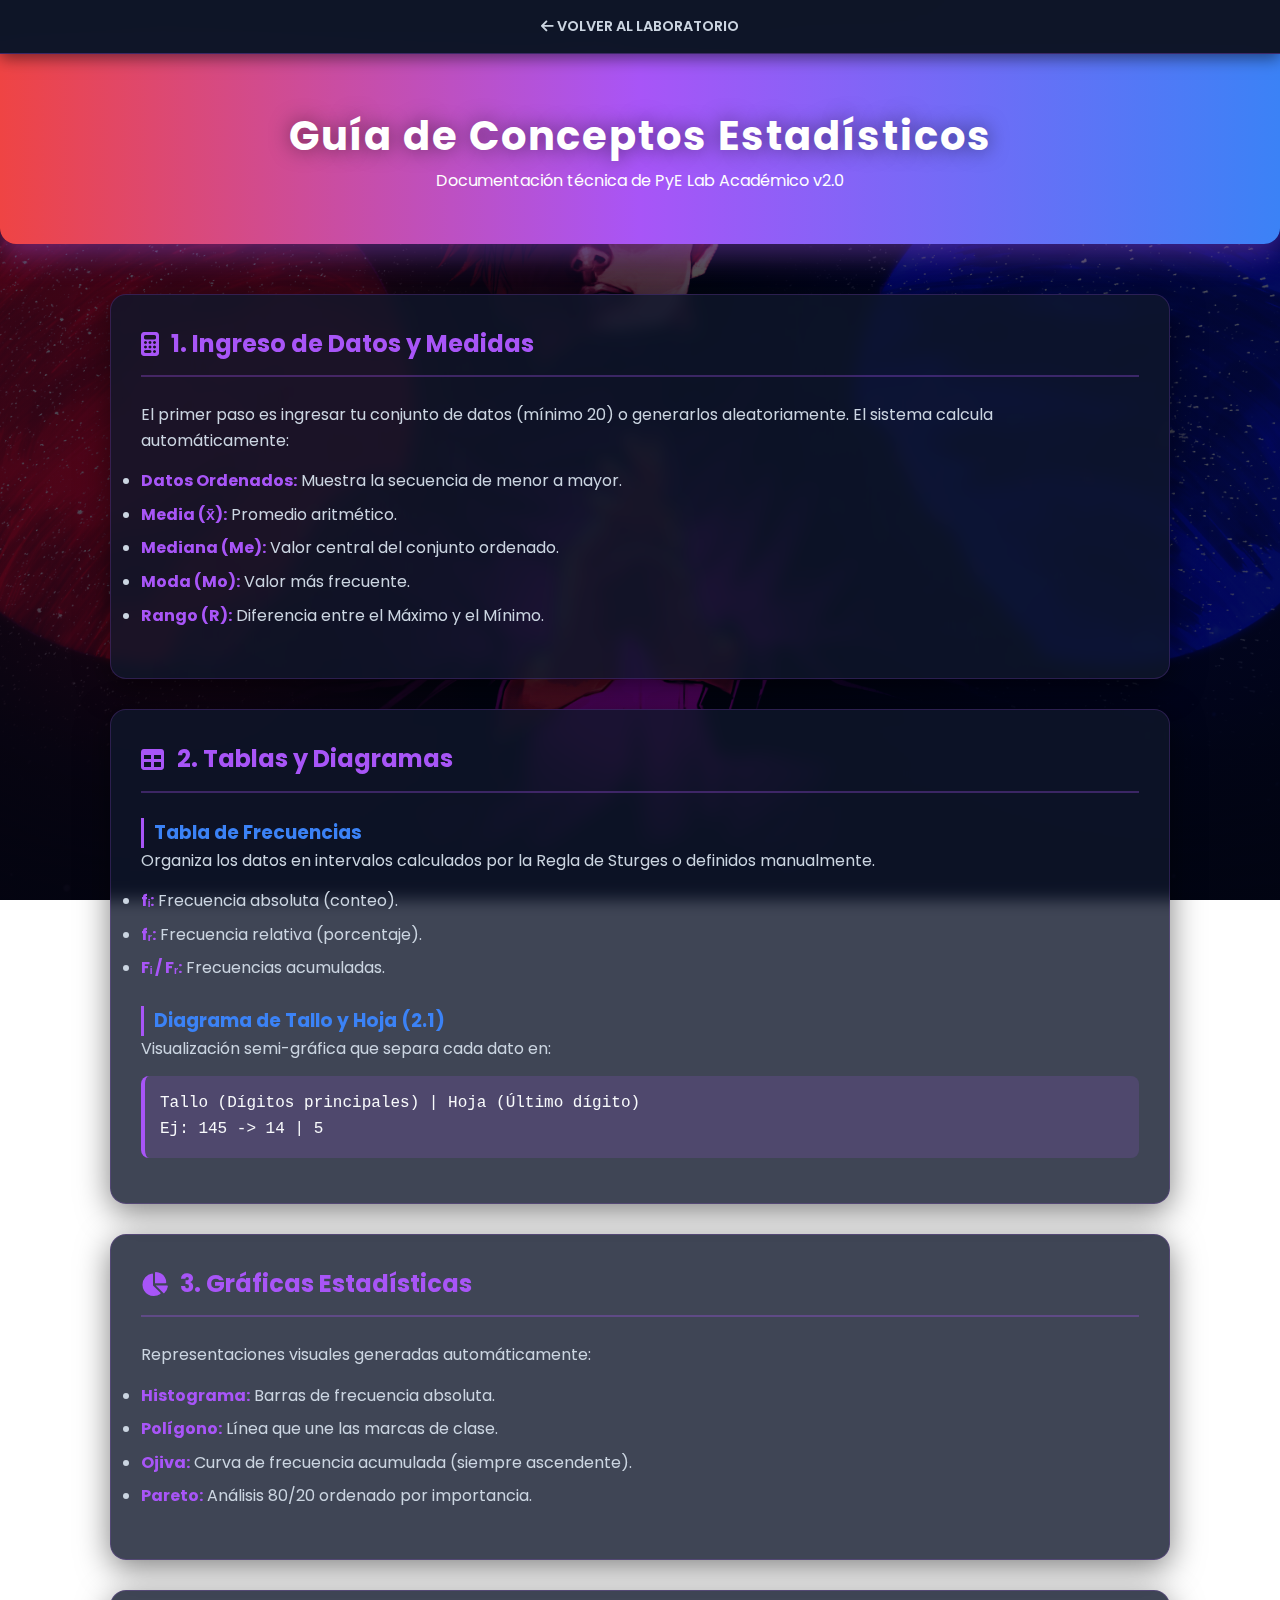
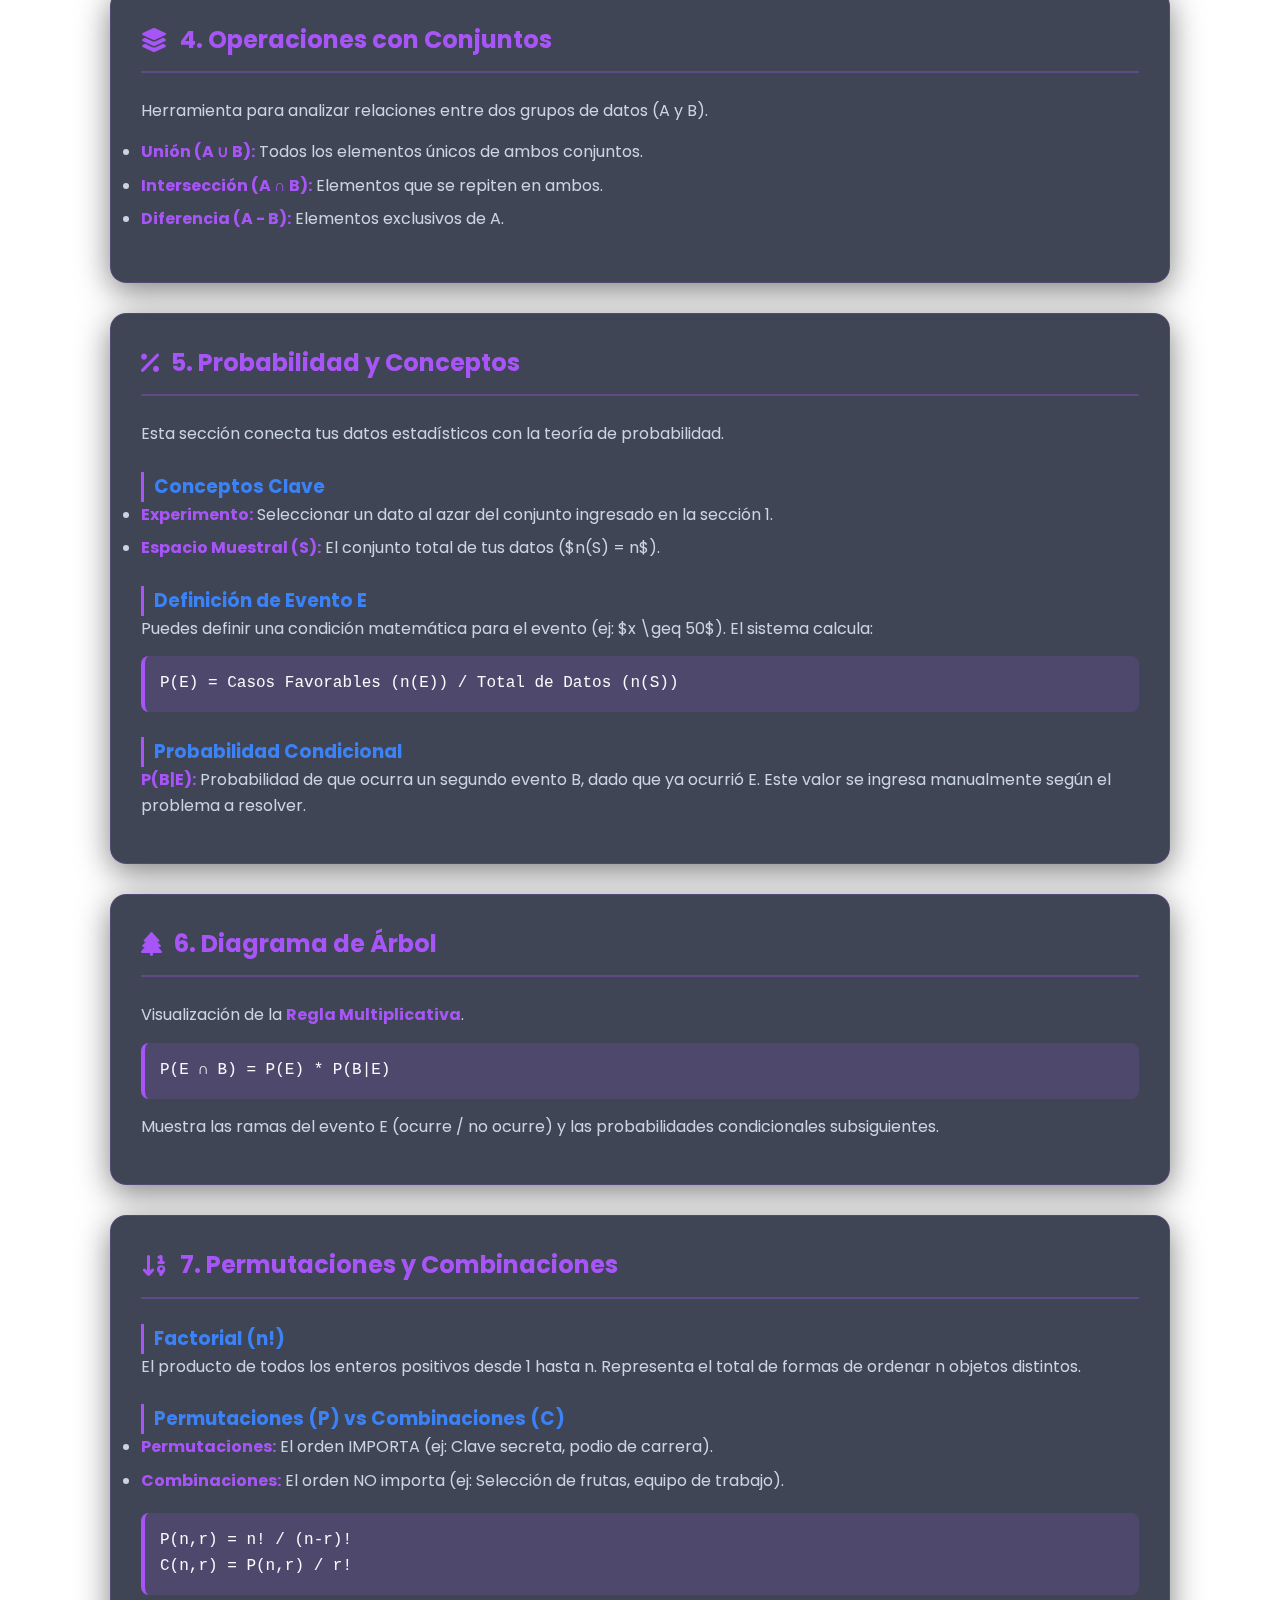
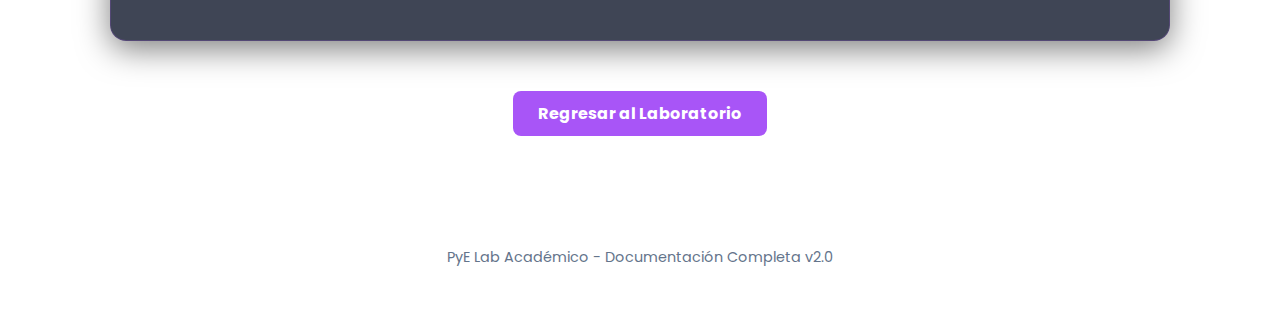
<file: Guia.html>
<!DOCTYPE html>
<html lang="es">
<head>
    <meta charset="UTF-8">
    <meta name="viewport" content="width=device-width, initial-scale=1.0">
    <title>Guía Académica Completa - PyE Lab</title>
    <link href="https://fonts.googleapis.com/css2?family=Poppins:wght@400;600&display=swap" rel="stylesheet">
    <link rel="stylesheet" href="https://cdnjs.cloudflare.com/ajax/libs/font-awesome/6.4.0/css/all.min.css">
    <link rel="stylesheet" href="css/style.css">
    <style>
        .guia-content h3 { color: var(--color-secundario); margin-top: 25px; border-left: 3px solid var(--color-principal); padding-left: 10px; }
        .guia-content p { margin-bottom: 15px; color: #cbd5e1; }
        .formula { background: rgba(168, 85, 247, 0.15); padding: 15px; border-radius: 8px; border-left: 4px solid var(--color-principal); font-family: 'Courier New', monospace; margin: 15px 0; color: #f8fafc; }
        .btn-regresar { display: inline-block; margin-top: 20px; text-decoration: none; background: var(--color-principal); color: white; padding: 10px 25px; border-radius: 8px; transition: 0.3s; font-weight: bold; }
        .btn-regresar:hover { filter: brightness(1.2); transform: translateY(-2px); box-shadow: 0 5px 15px var(--color-principal); }
        ul { color: #cbd5e1; margin-bottom: 20px; }
        li { margin-bottom: 8px; }
        strong { color: var(--color-principal); }
    </style>
</head>
<body>

    <nav>
        <a href="Index.html"><i class="fas fa-arrow-left"></i> Volver al Laboratorio</a>
    </nav>

    <header>
        <h1>Guía de Conceptos Estadísticos</h1>
        <p>Documentación técnica de PyE Lab Académico v2.0</p>
    </header>

    <div class="container guia-content">

        <!-- 1. DATOS Y MEDIDAS -->
        <section class="card">
            <h2><i class="fas fa-calculator"></i> 1. Ingreso de Datos y Medidas</h2>
            <p>El primer paso es ingresar tu conjunto de datos (mínimo 20) o generarlos aleatoriamente. El sistema calcula automáticamente:</p>
            <ul>
                <li><strong>Datos Ordenados:</strong> Muestra la secuencia de menor a mayor.</li>
                <li><strong>Media (x̄):</strong> Promedio aritmético.</li>
                <li><strong>Mediana (Me):</strong> Valor central del conjunto ordenado.</li>
                <li><strong>Moda (Mo):</strong> Valor más frecuente.</li>
                <li><strong>Rango (R):</strong> Diferencia entre el Máximo y el Mínimo.</li>
            </ul>
        </section>

        <!-- 2. TABLAS Y DIAGRAMAS -->
        <section class="card">
            <h2><i class="fas fa-table"></i> 2. Tablas y Diagramas</h2>
            
            <h3>Tabla de Frecuencias</h3>
            <p>Organiza los datos en intervalos calculados por la Regla de Sturges o definidos manualmente.</p>
            <ul>
                <li><strong>fᵢ:</strong> Frecuencia absoluta (conteo).</li>
                <li><strong>fᵣ:</strong> Frecuencia relativa (porcentaje).</li>
                <li><strong>Fᵢ / Fᵣ:</strong> Frecuencias acumuladas.</li>
            </ul>

            <h3>Diagrama de Tallo y Hoja (2.1)</h3>
            <p>Visualización semi-gráfica que separa cada dato en:</p>
            <div class="formula">
                Tallo (Dígitos principales) | Hoja (Último dígito)<br>
                Ej: 145 -> 14 | 5
            </div>
        </section>

        <!-- 3. VISUALIZACIÓN -->
        <section class="card">
            <h2><i class="fas fa-chart-pie"></i> 3. Gráficas Estadísticas</h2>
            <p>Representaciones visuales generadas automáticamente:</p>
            <ul>
                <li><strong>Histograma:</strong> Barras de frecuencia absoluta.</li>
                <li><strong>Polígono:</strong> Línea que une las marcas de clase.</li>
                <li><strong>Ojiva:</strong> Curva de frecuencia acumulada (siempre ascendente).</li>
                <li><strong>Pareto:</strong> Análisis 80/20 ordenado por importancia.</li>
            </ul>
        </section>

        <!-- 4. CONJUNTOS -->
        <section class="card">
            <h2><i class="fas fa-layer-group"></i> 4. Operaciones con Conjuntos</h2>
            <p>Herramienta para analizar relaciones entre dos grupos de datos (A y B).</p>
            <ul>
                <li><strong>Unión (A ∪ B):</strong> Todos los elementos únicos de ambos conjuntos.</li>
                <li><strong>Intersección (A ∩ B):</strong> Elementos que se repiten en ambos.</li>
                <li><strong>Diferencia (A - B):</strong> Elementos exclusivos de A.</li>
            </ul>
        </section>

        <!-- 5. PROBABILIDAD -->
        <section class="card">
            <h2><i class="fas fa-percentage"></i> 5. Probabilidad y Conceptos</h2>
            <p>Esta sección conecta tus datos estadísticos con la teoría de probabilidad.</p>
            
            <h3>Conceptos Clave</h3>
            <ul>
                <li><strong>Experimento:</strong> Seleccionar un dato al azar del conjunto ingresado en la sección 1.</li>
                <li><strong>Espacio Muestral (S):</strong> El conjunto total de tus datos ($n(S) = n$).</li>
            </ul>

            <h3>Definición de Evento E</h3>
            <p>Puedes definir una condición matemática para el evento (ej: $x \geq 50$). El sistema calcula:</p>
            <div class="formula">
                P(E) = Casos Favorables (n(E)) / Total de Datos (n(S))
            </div>
            
            <h3>Probabilidad Condicional</h3>
            <p><strong>P(B|E):</strong> Probabilidad de que ocurra un segundo evento B, dado que ya ocurrió E. Este valor se ingresa manualmente según el problema a resolver.</p>
        </section>

        <!-- 6. DIAGRAMA DE ÁRBOL -->
        <section class="card">
            <h2><i class="fas fa-tree"></i> 6. Diagrama de Árbol</h2>
            <p>Visualización de la <strong>Regla Multiplicativa</strong>.</p>
            <div class="formula">P(E ∩ B) = P(E) * P(B|E)</div>
            <p>Muestra las ramas del evento E (ocurre / no ocurre) y las probabilidades condicionales subsiguientes.</p>
        </section>

        <!-- 7. COMBINATORIA -->
        <section class="card">
            <h2><i class="fas fa-sort-numeric-down"></i> 7. Permutaciones y Combinaciones</h2>
            
            <h3>Factorial (n!)</h3>
            <p>El producto de todos los enteros positivos desde 1 hasta n. Representa el total de formas de ordenar n objetos distintos.</p>

            <h3>Permutaciones (P) vs Combinaciones (C)</h3>
            <ul>
                <li><strong>Permutaciones:</strong> El orden IMPORTA (ej: Clave secreta, podio de carrera).</li>
                <li><strong>Combinaciones:</strong> El orden NO importa (ej: Selección de frutas, equipo de trabajo).</li>
            </ul>
            <div class="formula">
                P(n,r) = n! / (n-r)! <br>
                C(n,r) = P(n,r) / r!
            </div>
        </section>

        <div style="text-align: center; margin-bottom: 50px;">
            <a href="Index.html" class="btn-regresar">Regresar al Laboratorio</a>
        </div>

    </div>

    <footer>
        PyE Lab Académico - Documentación Completa v2.0
    </footer>

</body>
</html>
</file>
<file: css/style.css>
/* 
   ============================================================
   🎨 1. PANEL DE CONTROL (COLORES HOLLOW PURPLE)
   ============================================================
*/

:root {
    --color-principal: #a855f7;    /* Púrpura Intenso (Vacío Púrpura) */
    --color-secundario: #3b82f6;   /* Azul Eléctrico (Lapislázuli) */
    --color-peligro: #ef4444;      /* Rojo Vibrante (Resplandor Rojo) */
    --color-fondo: #020617;        /* Negro Azulado Profundo */
    --color-tarjeta: rgba(15, 23, 42, 0.8); /* Cristal oscuro */
    --color-texto: #f8fafc;        /* Blanco Azulado */
    --redondeado: 16px;            
    --fuente: 'Poppins', sans-serif; 
}

/* Configuración básica de la página */
* { box-sizing: border-box; margin: 0; padding: 0; }
body {
    font-family: var(--fuente);
    background-image: linear-gradient(rgba(2, 6, 23, 0.7), rgba(2, 6, 23, 0.7)), url('../img/1283140.png'); 
    background-size: cover;
    background-attachment: fixed;
    background-position: center;
    color: var(--color-texto);
    line-height: 1.6;
}

/* 
   ============================================================
   ⚛️ 8. LOADER: TÉCNICA IMAGINARIA (HOLLOW PURPLE)
   ============================================================
*/

#loader-overlay {
    position: fixed;
    top: 0;
    left: 0;
    width: 100%;
    height: 100%;
    background: #020617; /* Fondo negro profundo */
    z-index: 9999;
    display: flex;
    justify-content: center;
    align-items: center;
    flex-direction: column;
    transition: opacity 0.8s ease-out;
}

.technique-container {
    position: relative;
    width: 200px;
    height: 200px;
    display: flex;
    justify-content: center;
    align-items: center;
}

/* Esfera Azul (Atracción) */
.orb-blue {
    position: absolute;
    width: 60px;
    height: 60px;
    background: radial-gradient(circle, #fff, #3b82f6);
    border-radius: 50%;
    box-shadow: 0 0 30px #3b82f6, 0 0 60px #2563eb;
    left: -50px;
    animation: moveBlue 2s ease-in-out forwards;
    z-index: 2;
}

/* Esfera Roja (Repulsión) */
.orb-red {
    position: absolute;
    width: 60px;
    height: 60px;
    background: radial-gradient(circle, #fff, #ef4444);
    border-radius: 50%;
    box-shadow: 0 0 30px #ef4444, 0 0 60px #dc2626;
    right: -50px;
    animation: moveRed 2s ease-in-out forwards;
    z-index: 2;
}

/* El Vacío Púrpura (Resultado) */
.orb-purple {
    position: absolute;
    width: 0;
    height: 0;
    background: radial-gradient(circle, #fff, #a855f7, #581c87);
    border-radius: 50%;
    box-shadow: 0 0 50px #a855f7, 0 0 100px #9333ea, 0 0 150px #7e22ce;
    opacity: 0;
    animation: hollowPurple 2.5s ease-in-out forwards;
    z-index: 3;
}

/* Rayos de energía */
.lightning {
    position: absolute;
    width: 100%;
    height: 100%;
    border-radius: 50%;
    border: 2px solid transparent;
    border-top-color: #fff;
    border-bottom-color: #a855f7;
    opacity: 0;
    animation: spinLightning 1s linear infinite, showLightning 2s 1.2s forwards;
}

/* TEXTO DE CARGA */
.loader-text {
    margin-top: 200px;
    color: white;
    font-family: 'Courier New', monospace;
    letter-spacing: 5px;
    text-transform: uppercase;
    font-size: 0.8rem;
    animation: blink 1.5s infinite;
    opacity: 0;
    animation: fadeInText 3s forwards;
}

/* KEYFRAMES */

@keyframes moveBlue {
    0% { transform: translateX(0) scale(1); }
    50% { transform: translateX(50px) scale(0.5); opacity: 1; } /* Choca */
    60% { opacity: 0; }
    100% { opacity: 0; }
}

@keyframes moveRed {
    0% { transform: translateX(0) scale(1); }
    50% { transform: translateX(-50px) scale(0.5); opacity: 1; } /* Choca */
    60% { opacity: 0; }
    100% { opacity: 0; }
}

@keyframes hollowPurple {
    0% { width: 0; height: 0; opacity: 0; }
    50% { width: 10px; height: 10px; opacity: 1; transform: scale(1); } /* Momento del impacto */
    55% { transform: scale(1.5); background: white; } /* Flash blanco */
    60% { width: 80px; height: 80px; background: radial-gradient(circle, #fff, #a855f7); }
    80% { width: 1500px; height: 1500px; opacity: 1; } /* Expansión Masiva */
    100% { width: 2000px; height: 2000px; opacity: 0; } /* Desvanecimiento */
}

@keyframes spinLightning {
    0% { transform: rotate(0deg); }
    100% { transform: rotate(360deg); }
}

@keyframes showLightning {
    0% { opacity: 0; }
    10% { opacity: 1; }
    100% { opacity: 0; }
}

@keyframes fadeInText {
    0% { opacity: 1; }
    80% { opacity: 1; }
    100% { opacity: 0; }
}

@keyframes blink {
    0%, 100% { opacity: 1; }
    50% { opacity: 0.5; }
}

.container { max-width: 1100px; margin: 0 auto; padding: 20px; }


/* 
   ============================================================
   🏠 2. ENCABEZADO (HEADER)
   ============================================================
*/

header {
    background: linear-gradient(90deg, var(--color-peligro), var(--color-principal), var(--color-secundario));
    color: white;
    padding: 50px 10px;
    text-align: center;
    border-radius: 0 0 var(--redondeado) var(--redondeado);
    margin-bottom: 30px;
    box-shadow: 0 10px 30px rgba(168, 85, 247, 0.4);
}

header h1 {
    display: flex;
    align-items: center;
    justify-content: center;
    font-size: 2.5rem;
    text-shadow: 0 0 20px rgba(0, 0, 0, 0.5);
    letter-spacing: 2px;
}

header img {
    border-radius: 50%; 
    background: white;
    padding: 2px;
    box-shadow: 0 0 20px var(--color-principal);
}

/* Menú de navegación */
nav {
    position: sticky;
    top: 0;
    background: rgba(15, 23, 42, 0.9);
    padding: 15px;
    display: flex;
    justify-content: center;
    gap: 25px;
    z-index: 1000;
    box-shadow: 0 4px 15px rgba(0,0,0,0.5);
    backdrop-filter: blur(10px);
    border-bottom: 1px solid rgba(168, 85, 247, 0.3);
}

nav a {
    text-decoration: none;
    color: #cbd5e1;
    font-weight: 600;
    transition: 0.3s;
    text-transform: uppercase;
    font-size: 0.9rem;
}

nav a:hover {
    color: var(--color-principal);
    text-shadow: 0 0 12px var(--color-principal);
}


/* 
   ============================================================
   📦 3. SECCIONES Y TARJETAS (CARDS)
   ============================================================
*/

.card {
    background: var(--color-tarjeta);
    padding: 30px;
    border-radius: var(--redondeado);
    box-shadow: 0 8px 32px rgba(0, 0, 0, 0.5);
    margin-bottom: 30px;
    backdrop-filter: blur(8px);
    border: 1px solid rgba(168, 85, 247, 0.2);
    transition: transform 0.3s ease;
}

.card:hover {
    border-color: rgba(168, 85, 247, 0.5);
}

h2 { 
    color: var(--color-principal); 
    margin-bottom: 25px; 
    border-bottom: 2px solid rgba(168, 85, 247, 0.3);
    padding-bottom: 12px;
    display: flex;
    align-items: center;
    gap: 12px;
}

textarea, input {
    width: 100%;
    padding: 14px;
    border: 2px solid rgba(168, 85, 247, 0.2);
    border-radius: 10px;
    margin-bottom: 20px;
    font-family: inherit;
    background: rgba(30, 41, 59, 0.8);
    color: white;
    transition: 0.3s;
}

textarea:focus, input:focus {
    outline: none;
    border-color: var(--color-principal);
    box-shadow: 0 0 10px rgba(168, 85, 247, 0.3);
}


/* 
   ============================================================
   🔘 4. BOTONES
   ============================================================
*/

button {
    padding: 14px 28px;
    border: none;
    border-radius: 10px;
    font-weight: 700;
    cursor: pointer;
    transition: 0.4s;
    color: white;
    text-transform: uppercase;
    letter-spacing: 1px;
}

.btn-primario { 
    background: linear-gradient(45deg, var(--color-principal), #d946ef);
    box-shadow: 0 4px 15px rgba(168, 85, 247, 0.4);
}

.btn-secundario { 
    background: linear-gradient(45deg, var(--color-secundario), #0ea5e9);
    box-shadow: 0 4px 15px rgba(59, 130, 246, 0.4);
}

.btn-peligro { 
    background: linear-gradient(45deg, var(--color-peligro), #f43f5e);
    box-shadow: 0 4px 15px rgba(239, 68, 68, 0.4);
}

button:hover { 
    filter: brightness(1.2);
    transform: translateY(-3px) scale(1.02);
    box-shadow: 0 8px 20px rgba(168, 85, 247, 0.6);
}


/* 
   ============================================================
   📊 5. TABLAS Y GRÁFICAS
   ============================================================
*/

.table-wrapper { 
    overflow-x: auto; 
    border-radius: 12px; 
    border: 1px solid rgba(168, 85, 247, 0.2);
}

table { width: 100%; border-collapse: collapse; background: rgba(15, 23, 42, 0.5); }

th { 
    background: linear-gradient(90deg, rgba(168, 85, 247, 0.8), rgba(59, 130, 246, 0.8));
    color: white; 
    padding: 18px; 
    font-weight: 600;
}

td { padding: 15px; text-align: center; border-bottom: 1px solid rgba(255, 255, 255, 0.05); }

tr:hover td { background: rgba(168, 85, 247, 0.1); }

.charts-grid {
    display: grid;
    grid-template-columns: repeat(auto-fit, minmax(350px, 1fr));
    gap: 30px;
}


/* 
   ============================================================
   🔢 6. RESULTADOS RÁPIDOS (MEDIA, MODA, ETC.)
   ============================================================
*/

.res-grid { 
    display: grid; 
    grid-template-columns: repeat(auto-fit, minmax(150px, 1fr)); 
    gap: 20px; 
}

.res-item { 
    background: rgba(30, 41, 59, 0.6);
    padding: 20px; 
    border-radius: 12px;
    text-align: center;
    border: 1px solid rgba(168, 85, 247, 0.1);
    transition: 0.4s;
}

.res-item:hover {
    transform: translateY(-5px);
    background: rgba(30, 41, 59, 0.9);
    border-color: var(--color-principal);
    box-shadow: 0 10px 20px rgba(0, 0, 0, 0.3);
}

.res-item span { 
    display: block; 
    font-size: 0.8rem; 
    color: #94a3b8; 
    text-transform: uppercase; 
    letter-spacing: 1.5px;
    margin-bottom: 8px;
}

.res-item strong { 
    color: #f8fafc; 
    font-size: 1.5rem; 
    display: block;
    text-shadow: 0 0 10px var(--color-principal);
    word-break: break-all; /* 🛡️ Evita que el número se salga de la caja */
    line-height: 1.2;
    margin-top: 10px;
}

@media (max-width: 600px) {
    .res-item strong { font-size: 1.2rem; }
}

/* 
   ============================================================
   📱 7. RESPONSIVIDAD (MOBILE FIRST & QUERIES)
   ============================================================
*/

/* Ajustes para Tablets y Celulares Grandes */
@media (max-width: 992px) {
    header h1 { font-size: 2rem; }
    .container { padding: 15px; }
    .charts-grid { grid-template-columns: 1fr; }
}

/* Ajustes para Celulares */
@media (max-width: 600px) {
    .panel-responsive {
        flex-direction: column;
        align-items: stretch !important;
    }
    .botones-stack {
        flex-direction: column;
    }
    .input-group-responsive {
        border-left: none !important;
        padding-left: 0 !important;
        padding-top: 10px;
        border-top: 1px solid rgba(168, 85, 247, 0.1);
        width: 100%;
        justify-content: space-between;
    }
    nav { 
        flex-wrap: wrap; 
        gap: 10px; 
        padding: 10px;
    }
    
    nav a { 
        font-size: 0.75rem; 
        padding: 5px;
    }

    header { padding: 30px 10px; }
    header h1 { font-size: 1.5rem; flex-direction: column; }
    header img { margin-bottom: 10px; }

    .card { padding: 20px; }
    
    .res-grid { 
        grid-template-columns: 1fr 1fr; 
        gap: 10px;
    }

    .res-item strong { font-size: 1.1rem; }

    /* Hacer que las tablas sean desplazables lateralmente */
    .table-wrapper {
        border: none;
    }
    
    table { font-size: 0.8rem; }
    th, td { padding: 10px 5px; }

    /* Ajustar controles del panel de datos */
    #datos .card div[style*="display:flex"] {
        flex-direction: column;
        align-items: stretch !important;
    }

    /* Diagrama de Tallo y Hoja en móvil */
    #tallo-hoja-container { font-size: 1rem; }
}

/* Soporte para Pantallas Muy Grandes */
@media (min-width: 1400px) {
    .container { max-width: 1300px; }
    .charts-grid { grid-template-columns: repeat(2, 1fr); }
}

footer {
    text-align: center;
    padding: 40px;
    color: #64748b;
    font-size: 0.9rem;
}
</file>
